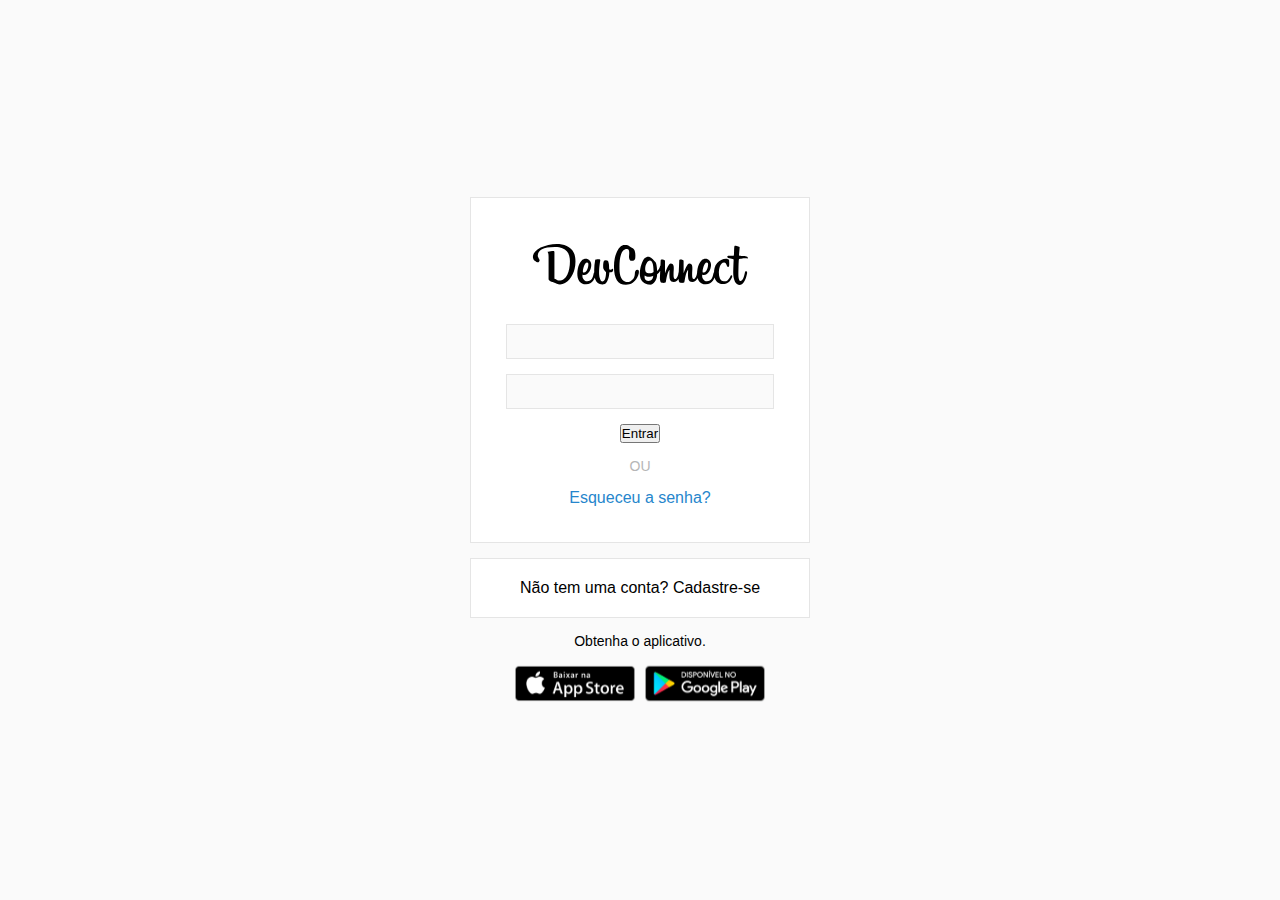
<file: static_devconnect/pages/index.html>
<!DOCTYPE html>
<html lang="pt-BR">
    <head>
        <meta charset="UTF-8">
        <meta name="viewport" content="width=device-width, initial-scale=1.0">
        <meta name="author" content="Aléxia e Eduardo">
        <meta name="description" content="Site da empresa DevConnect">

        <title>Tela login - DevConnect</title>

        <link rel="shortcut icon" href="../images/logo-devconnect-sm.svg" type="image/x-icon">

        <!-- CSS -->
         <link rel="stylesheet" href="../styles/global.css">
         <link rel="stylesheet" href="../styles/login.css">


    </head>

    <body>
        <h1>Tela principal login</h1>
        <main>
            <div>
                <!-- formulario -->
                <form id="formulario" class="estilo-formulario">
                    <img src="../images/logo-devconnect-lg.svg" alt="">

                    <div>
                        <label for=""></label>
                        <input type="text" name="" id="">
                    </div>
                    <div>
                        <label for=""></label>
                        <input type="password" name="" id="">
                    </div>

                    <button type="submit">Entrar</button>

                    <p>ou</p>

                    <a href="#">Esqueceu a senha?</a>
                </form>

                <!-- seção cadastro -->
                <section id="secao-cadastro" class="estilo-formulario">
                    <p>Não tem uma conta? <span>Cadastre-se</span></p>
                </section>

                <p class="informacao-aplicativo">Obtenha o aplicativo.</p>

                <!-- seção instalação -->
                <section id="secao-instalacao">
                    <img src="../images/app-store.svg" alt="Imagem informando para baixar no app store.">

                    <img src="../images/google-play.svg" alt="Imagem informando para baixar no play store.">
                </section>

            </div>
        </main>
    </body>

</html>
</file>
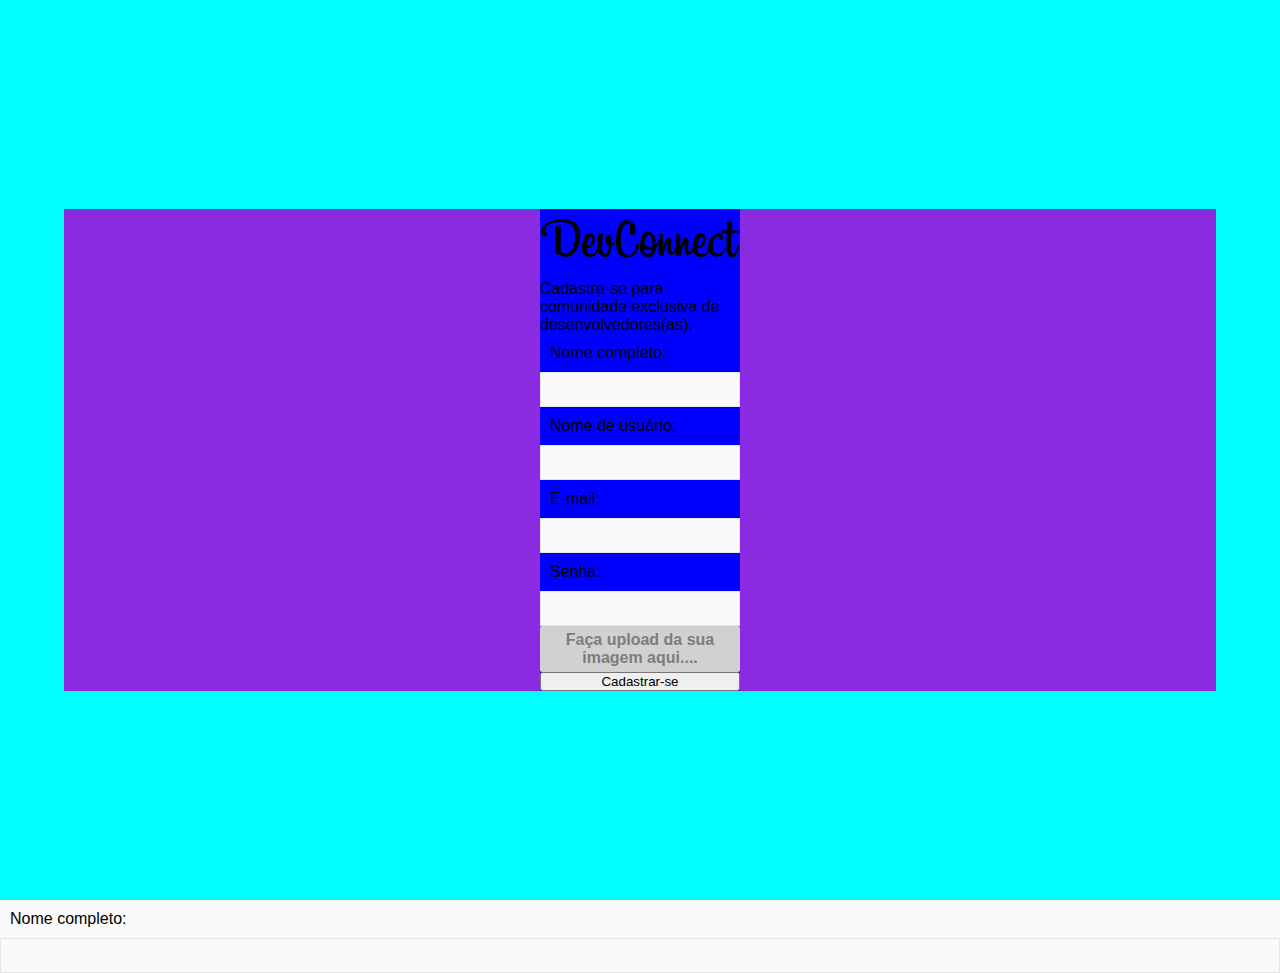
<file: static_devconnect/pages/cadastro.html>
<!DOCTYPE html>
<html lang="pt-BR">

<head>
    <meta charset="UTF-8">
    <meta name="viewport" content="width=device-width, initial-scale=1.0">
    <meta name="author" content="Aléxia e Eduardo">
    <meta name="description" content="Site da empresa DevConnect">

    <title>Cadastro do Usuário - DevConnect</title>

    <!-- CSS -->
    <link rel="stylesheet" href="../styles/global.css">
    <link rel="stylesheet" href="../styles/cadastro.css">
</head>

<body>
    <h1>Tela Cadastro do usuário</h1>
    <main>
        <div>
            <form>
                <img src="../images/logo-devconnect-lg.svg" alt="">

                <p>Cadastre-se para comunidade exclusiva de desenvolvedores(as).</p>

                <div>
                    <label for="">Nome completo:</label>
                    <input type="text" name="" id="">
                </div>
                <div>
                    <label for="">Nome de usuário:</label>
                    <input type="text" name="" id="">
                </div>
                <div>
                    <label for="">E-mail:</label>
                    <input type="text" name="" id="">
                </div>
                <div>
                    <label for="">Senha:</label>
                    <input type="text" name="" id="">
                </div>

                <div>
                    <label for="campo-upload" id="texto-upload">Faça upload da sua imagem aqui....</label>
                    <input type="file" name="" id="campo-upload">
                </div>


                <button type="submit">Cadastrar-se</button>

                <!-- <p>Ao se cadastrar, você concorda com nossos Termos, Política de Dados e Política de Cookies. </p> -->
            </form>
            <!-- <section>
                <p>Tem uma conta? <a href="../pages/cadastro.html">Conecte-se</a></p>

            </section> -->
        </div>
    </main>

</body>

</html>




<div>
<label for="">Nome completo:</label>
<input type="text" name="" id="">
</div>
</file>
<file: static_devconnect/styles/global.css>
/* @import url('https://fonts.googleapis.com/css2?family=Open+Sans:ital,wght@0,300..800;1,300..800&display=swap'); */

:root {
    --cor-preto: #000000;
    --cor-azul: #2686cc;
    --cor-branca: #ffffff;
    --cor-cinza-escuro1: #b6b6b6;
    --cor-cinza-escuro2: #4D4D4D;
    --cor-cinza-escuro3: #7D7D7D;
    --cor-cinza-escuro4: #D1D1D1;
    --cor-cinza-medio: #e5e5e5;
    --cor-cinza-claro: #fafafa;

    --borda: 1px solid var(--cor-cinza-medio);
    --borda-arredondada: 2px;

    --tamanho-fonte-lg: 20px;
    --tamanho-fonte-md: 16px;
    --tamanho-fonte-sm: 14px;

}

@font-face {
    font-family: Billabong;
    src: url(../fonts/Billabong/billabong.ttf),
        url(../fonts/Billabong/billabong_regular.otf);
}


/* SELETOR GLOBAL */
* {
    font-family: "Segoe UI", sans-serif;
    padding: 0;
    margin: 0;
    box-sizing: border-box;
    /* o valor total do tamanho do elemento conta tanto com espaços interno/externo e as bordas*/
    outline-color: var(--cor-azul);
}

body {
    background-color: var(--cor-cinza-claro);
}

h1 {
    position: absolute;
    /*altera a posição do elemento*/
    z-index: -1;
    /*camadas do elemento*/
    opacity: 0;
}

/* formulario */
.estilo-formulario {
    border: var(--borda);
    width: 100%;
    background-color: var(--cor-branca);
}

input {
    width: 100%;
    height: 35px;
    border: var(--borda);
    background-color: var(--cor-cinza-claro);
}

.formulario-botao-azul {
    background-color: var(--cor-azul);
    border-radius: var(--borda-arredondada);
    /*Arredonda os cantos dos elementos*/
    border: none;
    /*Removendo a borda*/
    height: 35px;

    color: var(--cor-branca);
    font-size: var(--tamanho-fonte-sm);
    font-weight: 600;
}

#campo-upload {
    display: none;
}

#texto-upload {
    display: inline-block;
    width: 100%;
    max-width: 300px;
    min-height: 35px;
    padding: 5px;
    background-color: var(--cor-cinza-escuro4);
    color: var(--cor-cinza-escuro3);
    text-align: center;
    font-weight: 600;
    border-radius: var(--borda-arredondada);
}

/* cabeçalho */
#cabecalho {
    width: 100%;
    /*100% da janela de visualização*/
    height: 80px;
    background-color: var(--cor-branca);
    display: flex;
    justify-content: center;
    /* align-items: center; */
    border-bottom: var(--borda);
}

#cabecalho>nav {
    width: 85%;
    max-width: 1440px;
    height: 100%;

    display: flex;
    justify-content: space-between;
    align-items: center;
}

#logo-mobile {
    display: none;
    /*remove a exibição da imagem*/
}

.cabecalho-acoes {
    display: flex;
    align-items: center;
    gap: 15px;
}

.cabecalho-acoes>a {
    display: flex;
    align-items: center;
}

.foto-perfil {
    width: 40px;
    height: 40px;
    object-fit: cover;
    /*redimensiona a foto*/
    object-position: center;
    border-radius: 50%;
}



/* RESPONSIVO */
@media only screen and (max-width: 485px) {
    #logo-mobile {
        display: initial;
        /*Volta o valor inicial de exibição*/
    }

    #logo-desktop {
        display: none;
    }

}
</file>
<file: static_devconnect/styles/login.css>
main {
    width: 100%;
    min-height: 100vh;
    /*Altura da janela do meu dispositivo*/
    display: flex;
    align-items: center;
    /*alinha no sentindo ao contrario do flex*/
    justify-content: center;
    /*alinha no sentindo do flex*/
}

main>div {
    width: 90%;
    display: flex;
    /*ativa o flex*/
    gap: 15px;
    flex-direction: column;
    align-items: center;
}

/* formulário */
#formulario {
    display: flex;
    flex-direction: column;
    align-items: center;
    padding: 3%;
    gap: 15px;
}

#secao-cadastro {
    height: 60px;
    display: flex;
    /*Por padrão coloca os elementos um do lado do outro (Horizontal)*/
    justify-content: center;
    /*Alinha no sentido do flex*/
    align-items: center;
    /*Alinha no sentido contrario do flex*/
}

.estilo-formulario {
    max-width: 340px;
}

#formulario>div {
    width: 100%;
}

#formulario>div>label {
    font-size: var(--tamanho-fonte-sm);
    color: var(--cor-cinza-escuro2);
    font-weight: 500;
    /*aumenta ou diminui a espessura da fonte*/
    padding-bottom: 4px;
}

.formulario-botao-azul {
    width: 100%;
}

#formulario>p {
    text-transform: uppercase;
    /*Transforma o texto em maiusculo*/
    font-size: var(--tamanho-fonte-sm);
    color: var(--cor-cinza-escuro1);
}

#formulario>a,
#secao-cadastro>p>a {
    text-decoration: none;
    color: var(--cor-azul);
}

#secao-cadastro>p {
    font-size: var(--tamanho-fonte-md);
}

.informacao-aplicativo {
    background-color: var(--borda);
    font-size: var(--tamanho-fonte-sm);
    color: var(--cor-preto);
    font-weight: 400;
}

#secao-instalacao {
    display: flex;
    flex-wrap: wrap;
    justify-content: center;
    gap: 10px;
    /*espaços em linhas e colunas*/
}

#secao-instalacao img {
    width: 120px;
    height: 39px;
}
</file>
<file: static_devconnect/styles/cadastro.css>
main {
    background-color: aqua;
    width: 100%;
    min-height: 100vh;
    display: flex;
    justify-content: center;
    align-items: center;
}

main>div {
    background-color: blueviolet;
    width: 90%;
    display: flex;
    align-items: center;
    justify-content: center;
}

form {
    width: 200px;
    /* height: 400px; */
    display: flex;
    flex-direction: column;
    background-color: blue;
}

#campo-upload {
    display: none;
}

label{
    display: inline-block;
    width: 100%;
    padding: 10px;
}
</file>
